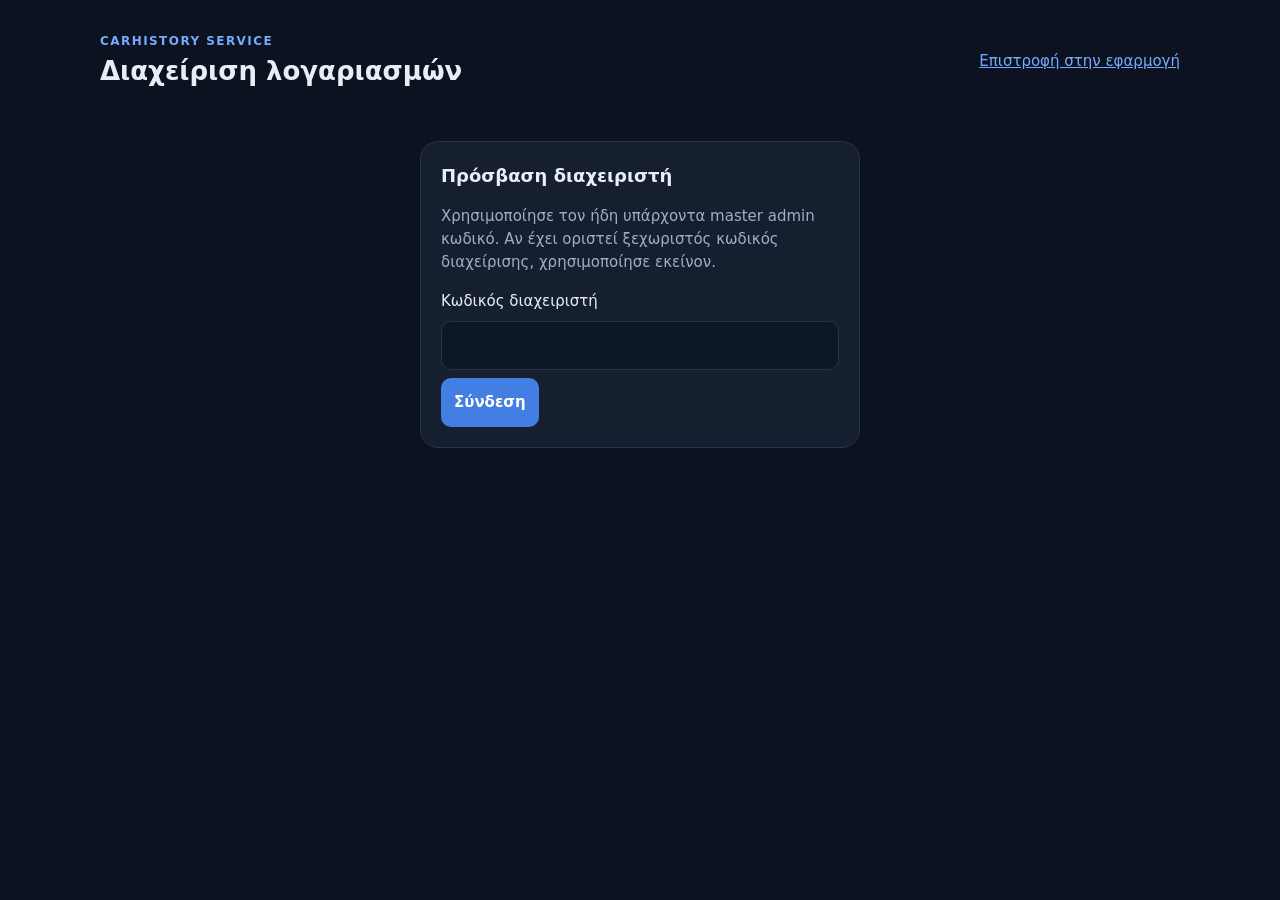
<file: public/admin.html>
<!doctype html><html lang="el"><head><meta charset="utf-8"><meta name="viewport" content="width=device-width,initial-scale=1"><meta name="robots" content="noindex,nofollow"><meta name="referrer" content="no-referrer"><meta http-equiv="Content-Security-Policy" content="default-src 'none'; style-src 'unsafe-inline'; script-src 'unsafe-inline'; connect-src 'self'; form-action 'none'; base-uri 'none'"><title>CarHistory · Admin</title><style>
:root{color-scheme:dark;--bg:#0c1220;--surface:#151f30;--line:#263448;--text:#e8edf7;--muted:#9eafc7;--accent:#76aaff}*{box-sizing:border-box}body{margin:0;background:var(--bg);color:var(--text);font:15px/1.55 system-ui,sans-serif}main{max-width:1120px;margin:auto;padding:32px 20px}header{display:flex;align-items:center;justify-content:space-between;gap:12px;flex-wrap:wrap}h1{font-size:26px;margin:0}h2{font-size:18px;margin:0 0 15px}.tag{color:var(--accent);font-size:12px;letter-spacing:.12em;font-weight:700}p{color:var(--muted)}section,.metric{background:var(--surface);border:1px solid var(--line);border-radius:18px;padding:20px;margin-top:16px}#login{max-width:440px;margin:50px auto}input,button{font:inherit;border:1px solid var(--line);border-radius:10px;padding:12px;color:var(--text);background:#0e1726}input{width:100%;margin:8px 0}button{cursor:pointer;font-weight:650}button.primary{background:#437fe2;color:white;border-color:transparent}button:disabled{opacity:.5}button:focus-visible,input:focus-visible{outline:2px solid var(--accent)}.actions{display:flex;gap:8px;flex-wrap:wrap}.metrics{display:grid;grid-template-columns:repeat(auto-fit,minmax(160px,1fr));gap:12px}.metric{margin-top:0}.metric b{display:block;font-size:30px;color:var(--accent)}.metric span{color:var(--muted)}.scroll{overflow:auto}table{border-collapse:collapse;width:100%;white-space:nowrap}th,td{text-align:left;padding:12px 10px;border-bottom:1px solid var(--line)}th{font-size:12px;color:var(--muted)}td{font-size:14px}#status{min-height:24px;color:#fbbf7c}a{color:var(--accent)}[hidden]{display:none!important}@media(max-width:550px){main{padding:20px 12px}section{padding:15px}h1{font-size:22px}}
button.danger{color:#fecaca;background:#3a1c28;border-color:#753b4a}.create-fields{display:grid;grid-template-columns:1fr 1fr auto;align-items:end;gap:12px}.create-fields input{margin-bottom:0}.create-fields button{min-height:47px}#action-status{min-height:24px;color:var(--muted)}@media(max-width:700px){.create-fields{grid-template-columns:1fr}.create-fields button{width:100%}}
</style></head><body><main><header><div><div class="tag">CARHISTORY SERVICE</div><h1>Διαχείριση λογαριασμών</h1></div><a href="/">Επιστροφή στην εφαρμογή</a></header><section id="login"><h2>Πρόσβαση διαχειριστή</h2><p>Χρησιμοποίησε τον ήδη υπάρχοντα master admin κωδικό. Αν έχει οριστεί ξεχωριστός κωδικός διαχείρισης, χρησιμοποίησε εκείνον.</p><form id="form"><label for="password">Κωδικός διαχειριστή</label><input id="password" type="password" autocomplete="off" required maxlength="256"><button class="primary" type="submit">Σύνδεση</button></form></section><p id="status" role="status" aria-live="polite"></p><div id="dashboard" hidden><div class="actions"><button id="refresh">Ανανέωση</button><button id="logout">Κλείδωμα</button></div><div class="metrics"><div class="metric"><b id="count">0</b><span>Γνωστά accounts</span></div><div class="metric"><b id="logins">0</b><span>Πρόσφατες συνδέσεις</span></div><div class="metric"><b id="active">0</b><span>Accounts με πρόσφατη σύνδεση</span></div></div><section><h2>Δημιουργία νέου account</h2><form id="create-form" autocomplete="off"><div class="create-fields"><label>Username<input id="new-user" required minlength="2" maxlength="32" autocomplete="off" placeholder="π.χ. NEWUSER"></label><label>Password<input id="new-password" type="password" required minlength="4" maxlength="128" autocomplete="new-password"></label><button id="create-button" type="submit" class="primary">＋ Δημιουργία</button></div></form><p>Ο νέος χρήστης αποκτά δικό του κενό ιστορικό. Δεν συνδέεται αυτόματα.</p><p id="action-status" role="status" aria-live="polite"></p></section><section><h2>Λογαριασμοί</h2><label for="search">Αναζήτηση username</label><input id="search" placeholder="Αναζήτηση…"><div class="scroll"><table><thead><tr><th>Username</th><th>Δημιουργία</th><th>Τελευταία σύνδεση</th><th>Αλλαγή password</th><th>Ενέργειες</th></tr></thead><tbody id="accounts"></tbody></table></div></section><section><h2>Ιστορικό επιτυχημένων συνδέσεων</h2><p>Έως 500 συμβάντα των τελευταίων 30 ημερών. Η IP είναι η δημόσια διεύθυνση που είδε το Cloudflare, όχι η φυσική τοποθεσία του χρήστη.</p><div class="scroll"><table><thead><tr><th>Ημερομηνία</th><th>Username</th><th>Ενέργεια</th><th>IP</th><th>Χώρα</th></tr></thead><tbody id="events"></tbody></table></div></section><p>Η καταγραφή ξεκινά μετά την αναβάθμιση. Δεν καταγράφονται passwords, tokens ή περιεχόμενο του ιστορικού αυτοκινήτων. Η διαγραφή είναι οριστική για τα ενεργά δεδομένα του λογαριασμού και απαιτεί δύο επιβεβαιώσεις.</p></div></main><script>
"use strict";const $=id=>document.getElementById(id);let password="",data=null,timer=null,sequence=0,busy=false;const fmt=v=>v?new Date(v).toLocaleString("el-GR"):"—";
function table(id,rows,empty,cols){const body=$(id);body.replaceChildren();if(!rows.length){const tr=document.createElement("tr"),td=document.createElement("td");td.colSpan=cols;td.textContent=empty;tr.append(td);body.append(tr);return;}for(const row of rows){const tr=document.createElement("tr");for(const value of row){const td=document.createElement("td");if(value instanceof Node)td.append(value);else td.textContent=value??"—";tr.append(td);}body.append(tr);}}
function deleteButton(username){const b=document.createElement("button");b.type="button";b.className="danger";b.textContent="Διαγραφή";b.disabled=busy;b.setAttribute("aria-label","Διαγραφή "+username);b.addEventListener("click",()=>deleteAccount(username));return b;}
function render(){if(!data)return;const query=$("search").value.trim().toUpperCase(),match=v=>v.includes(query);$("count").textContent=data.accounts.length;$("logins").textContent=data.events.length;$("active").textContent=new Set(data.events.map(e=>e.username)).size;table("accounts",data.accounts.filter(a=>match(a.username)).map(a=>[a.username,fmt(a.createdAt),fmt(a.lastLoginAt),fmt(a.passwordUpdatedAt),deleteButton(a.username)]),"Δεν βρέθηκαν accounts.",5);table("events",data.events.filter(e=>match(e.username)).map(e=>[fmt(e.at),e.username,e.kind==="create"?"Εγγραφή":"Σύνδεση",e.ip,e.country]),"Δεν υπάρχουν καταγεγραμμένες συνδέσεις.",5);}
function lock(message="Η διαχείριση κλειδώθηκε."){sequence++;clearTimeout(timer);password="";data=null;busy=false;$("new-user").value="";$("new-password").value="";$("action-status").textContent="";$("create-button").disabled=false;$("password").value="";$("accounts").replaceChildren();$("events").replaceChildren();$("dashboard").hidden=true;$("login").hidden=false;$("status").textContent=message;$("refresh").disabled=false;$("form").querySelector("button").disabled=false;}
function touch(){clearTimeout(timer);if(password)timer=setTimeout(()=>lock("Κλείδωμα μετά από 10 λεπτά αδράνειας."),600000);}
async function load(){const seq=++sequence;$("status").textContent="Έλεγχος πρόσβασης…";$("refresh").disabled=true;$("form").querySelector("button").disabled=true;try{const response=await fetch("/api/admin/overview",{method:"POST",headers:{"Content-Type":"application/json"},body:JSON.stringify({password}),cache:"no-store",credentials:"omit",redirect:"error"});const result=await response.json();if(seq!==sequence)return;if(!response.ok){lock(result.error||"Αδυναμία πρόσβασης.");return;}if(!Array.isArray(result.accounts)||!Array.isArray(result.events))throw Error("invalid");data=result;$("login").hidden=true;$("dashboard").hidden=false;$("status").textContent=result.partial?"Μερικά στοιχεία δεν είναι διαθέσιμα.":"Τελευταία ενημέρωση: "+new Date().toLocaleTimeString("el-GR");render();touch();}catch{if(seq===sequence)lock("Αδυναμία σύνδεσης με τον server.");}finally{if(seq===sequence){$("refresh").disabled=false;$("form").querySelector("button").disabled=false;}}}
async function mutate(action,fields){
  if(busy||!password)return null;
  busy=true;const seq=++sequence;$("create-button").disabled=true;$("refresh").disabled=true;render();$("action-status").textContent="Εκτέλεση…";
  try{
    const response=await fetch("/api/admin/"+action,{method:"POST",headers:{"Content-Type":"application/json"},body:JSON.stringify({password,...fields}),cache:"no-store",credentials:"omit",redirect:"error"});
    const result=await response.json();
    if(seq!==sequence)return null;
    if(response.status===401){lock(result.error||"Απαιτείται νέα σύνδεση.");return null;}
    if(!response.ok){$("action-status").textContent=result.error||"Η ενέργεια δεν ολοκληρώθηκε.";return null;}
    return result;
  }catch{if(seq===sequence)$("action-status").textContent="Δεν επιβεβαιώθηκε η ενέργεια. Κάνε ανανέωση πριν δοκιμάσεις ξανά.";return null;}
  finally{if(seq===sequence){busy=false;$("create-button").disabled=false;$("refresh").disabled=false;render();touch();}}
}
async function createAccount(e){
  e.preventDefault();
  const username=$("new-user").value.trim(),newPassword=$("new-password").value;
  const result=await mutate("create",{username,newPassword});
  if(!result)return;
  $("new-user").value="";$("new-password").value="";
  if(data&&result.account){data.accounts=[...data.accounts.filter(a=>a.username!==result.account.username),result.account].sort((a,b)=>a.username.localeCompare(b.username));render();}
  $("action-status").textContent="Ο λογαριασμός "+(result.account?.username||username)+" δημιουργήθηκε.";
}
async function deleteAccount(username){
  if(busy||!password)return;
  if(!window.confirm("Θέλετε σίγουρα να διαγράψετε τον λογαριασμό "+username+"; Θα διαγραφούν το ιστορικό, τα έγγραφα και οι συνδέσεις του."))return;
  const typed=window.prompt("Οριστική διαγραφή: πληκτρολογήστε ακριβώς το username "+username+" για δεύτερη επιβεβαίωση.");
  if(typed===null)return;
  if(typed!==username){$("action-status").textContent="Η διαγραφή ακυρώθηκε: το username δεν ταιριάζει.";return;}
  const result=await mutate("delete",{username,confirmed:true,confirmUsername:typed});
  if(!result)return;
  if(data){data.accounts=data.accounts.filter(a=>a.username!==username);data.events=data.events.filter(e=>e.username!==username);render();}
  $("action-status").textContent=result.warning||"Ο λογαριασμός "+username+" διαγράφηκε οριστικά.";
}
$("create-form").addEventListener("submit",createAccount);
$("form").addEventListener("submit",e=>{e.preventDefault();password=$("password").value;$("password").value="";load();});$("refresh").addEventListener("click",()=>{if(!busy)load();});$("logout").addEventListener("click",()=>lock());$("search").addEventListener("input",render);for(const event of ["pointerdown","keydown"])document.addEventListener(event,touch);window.addEventListener("pagehide",()=>lock(""));
</script></body></html>
</file>
